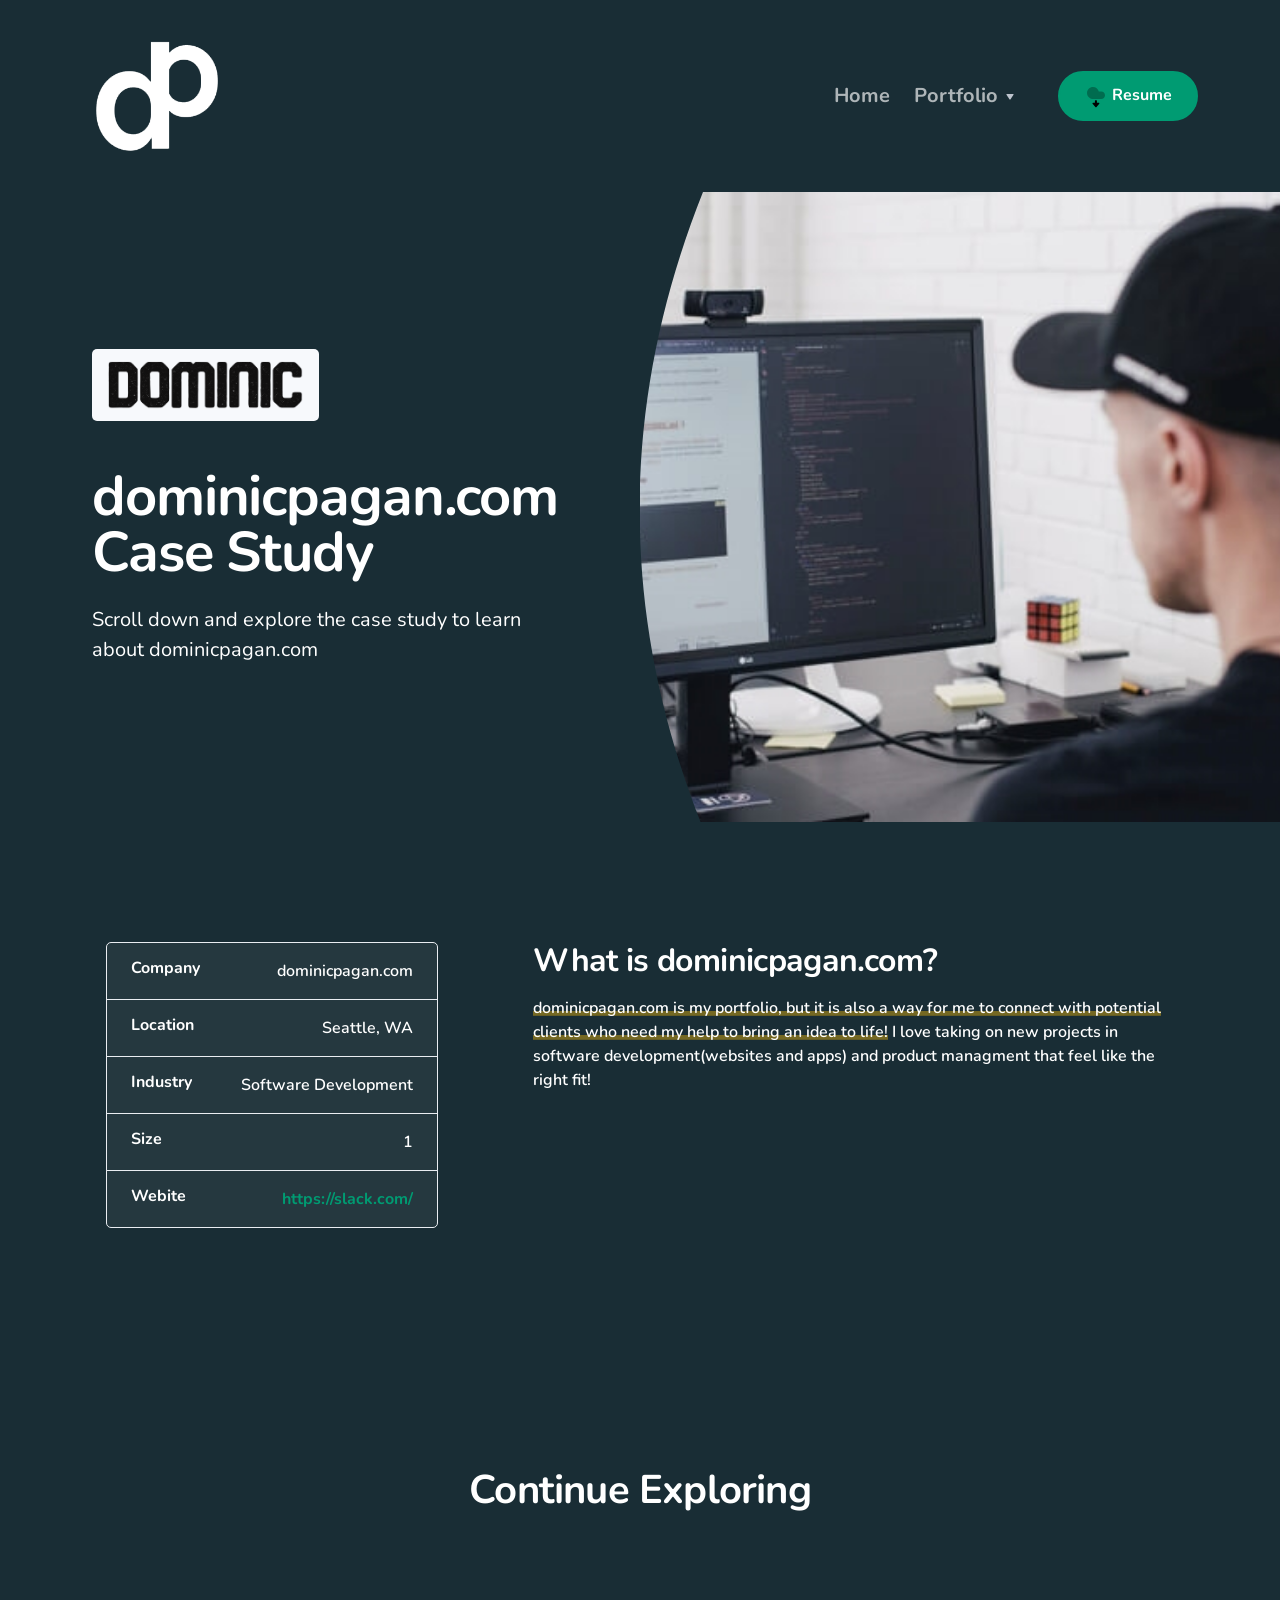
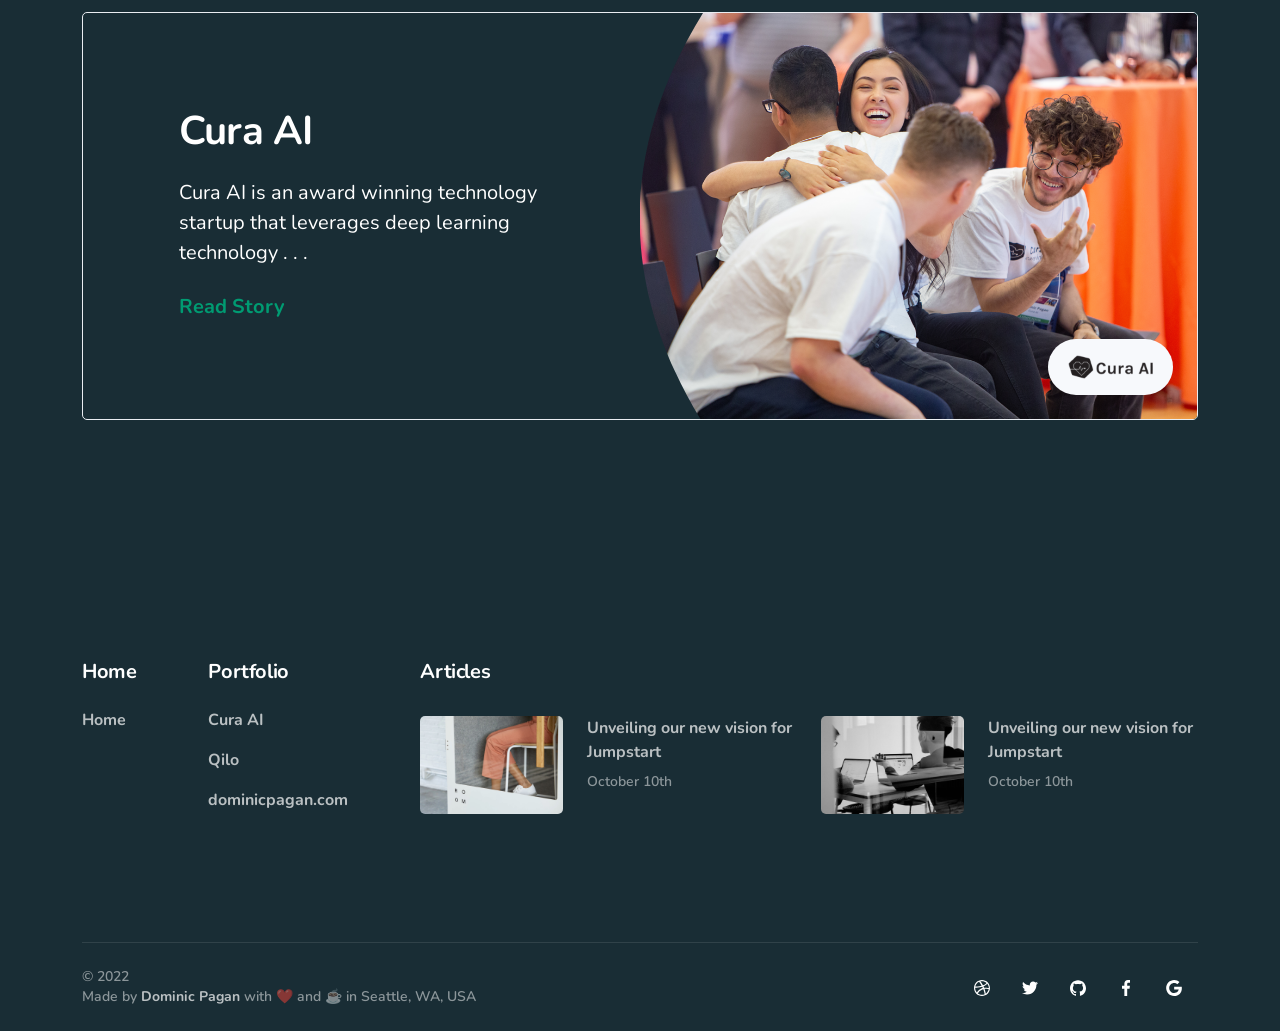
<file: dominicpagan-case-study.html>
﻿<!doctype html>
<html lang="en">

<head>
    <meta charset="utf-8">
    <title>Cura Case Study</title>
    <meta name="viewport" content="width=device-width, initial-scale=1.0">
    <meta name="description" content="Bootstrap HTML template and UI kit by Medium Rare">
    <!-- Begin loading animation -->
    <link href="assets/css/loaders/loader-pulse.css" rel="stylesheet" type="text/css" media="all" />
    <!-- End loading animation -->
    <link href="assets/css/theme.css" rel="stylesheet" type="text/css" media="all" />
    <link href="https://fonts.googleapis.com/css?family=Nunito:400,400i,600,700&display=swap" rel="stylesheet">
    <link href="assets/css/custom.css" rel="stylesheet" type="text/css" media="all" />
</head>

<body>
    <div class="loader">
        <div class="loading-animation"></div>
    </div>
    <!-- <div class="alert alert-dismissible d-none d-md-block bg-primary-3 text-white py-4 py-md-3 px-0 mb-0 rounded-0 border-0">
        <div class="container">
            <div class="row no-gutters align-items-md-center justify-content-center">
                <div class="col-lg-11 col-md d-flex flex-column flex-md-row align-items-md-center justify-content-lg-center">
                    <div class="mb-3 mb-md-0"><strong>Intro Sale</strong> $10 per license for Jumpstart's launch. Act fast, ends soon.</div>
                    <a class="btn btn-sm btn-success ml-md-3" target="_blank" href=#>Redeem Offer</a>
                </div>
                <div class="col-auto position-absolute right">
                    <button type="button" class="close p-0 position-relative" data-dismiss="alert" aria-label="Close">
                        <span aria-hidden="true">
                            <img src="assets/img/icons/interface/icon-x.svg" alt="Close" class="icon icon-sm bg-white" data-inject-svg>
                        </span>
                    </button>
                </div>
            </div>
        </div>
    </div> -->
    <div class="navbar-container bg-primary-3">
        <nav class="navbar navbar-expand-lg navbar-dark" data-sticky="top">
            <div class="container">
                <a class="navbar-brand navbar-brand-dynamic-color fade-page" href="index.html">
                    <img alt="Devflow" src="assets/img/logos/dominic_portfolio_logo.png" style="width:150px;height:150px;">
                </a>
                <div class="d-flex align-items-center order-lg-3">
                    <a href="https://forms.gle/4DcgA4DSBCfQYW4X8" target="_blank" class="btn btn-primary ml-lg-4 mr-3 mr-md-4 mr-lg-0 d-none d-sm-block order-lg-3"><img alt="Download Resume Button" src="assets/img/icons/theme/files/cloud-download.svg"> Resume</a>
                    <button aria-expanded="false" aria-label="Toggle navigation" class="navbar-toggler" data-target=".navbar-collapse" data-toggle="collapse" type="button">
                        <img alt="Navbar Toggler Open Icon" class="navbar-toggler-open icon icon-sm" data-inject-svg src="assets/css/img/icon-menu.svg">
                        <img alt="Navbar Toggler Close Icon" class="navbar-toggler-close icon icon-sm" data-inject-svg src="assets/css/img/icon-x.svg">
                    </button>
                </div>
                <div class="collapse navbar-collapse order-3 order-lg-2 justify-content-lg-end" id="navigation-menu">
                    <ul class="navbar-nav my-3 my-lg-0">
                        <li class="nav-item">
                            <div class="dropdown">
                                <a aria-expanded="false" aria-haspopup="true" class="nav-link nav-item" data-toggle="dropdown-grid" href="index.html" role="button">Home</a>
                            </div>
                        </li>
                        <li class="nav-item">
                            <div class="dropdown">
                                <a aria-expanded="false" aria-haspopup="true" class="nav-link nav-item" data-toggle="dropdown-grid" href="#" role="button">Portfolio<img alt="Dropdown Menu Button" class="filter-white" src="assets/img/icons/interface/icon-caret-down.svg"></a>
                                <div class="row dropdown-menu">
                                    <div class="col-auto" data-dropdown-content>
                                        <div class="dropdown-grid-menu">
                                            <a href="cura-case-study.html" class="dropdown-item fade-page">Cura AI</a><a href="qilo-case-study.html" class="dropdown-item fade-page">Qilo</a><a href="dominicpagan-case-study.html" class="dropdown-item fade-page">dominicpagan.com</a>
                                        </div>
                                    </div>
                                </div>
                            </div>
                        </li>
                    </ul>
                </div>
            </div>
        </nav>
    </div>

    <section class="p-0 bg-primary-3 row no-gutters">
        <div class="col-lg-5 col-xl-6 order-lg-2">
            <div class="divider divider-side transform-flip-y bg-primary-3 d-none d-lg-block"></div>
            <img class="flex-fill" src="assets/img/dominicpagan-case-study-custom-2.jpg" alt="blog.1.image">
        </div>
        <div class="col-lg-7 col-xl-6">
            <div class="container min-vh-lg-70 min-vh-xl-80 d-flex align-items-center">
                <div class="row justify-content-center">
                    <div class="col col-md-10 col-xl-9 py-4 py-sm-5">
                        <div class="my-4 my-md-5 my-lg-0 my-xl-5">
                            <div class="badge badge-light">
                                <img src="assets/img/logos/dominic_portfolio_logo_black.png" alt="Asgardia company logo" class="icon icon-md m-lg-1">
                            </div>
                            <h1 class="display-4 mt-4 mt-lg-5">
                               dominicpagan.com Case Study
                            </h1>
                            <p class="lead">
                                Scroll down and explore the case study to learn about dominicpagan.com
                            </p>
                        </div>
                    </div>
                </div>
            </div>
        </div>
    </section>
    <section>
        <div class="container">
            <div class="row align-items-start justify-content-around">
                <div class="col-md-9 col-lg col-xl-4 sticky-lg-top mb-5 mb-lg-0">
                    <ul class="list-group pr-xl-4">
                        <li class="list-group-item px-4 py-3 d-flex justify-content-between">
                            <h6 class="mb-0">Company</h6>
                            <div>dominicpagan.com</div>
                        </li>
                        <li class="list-group-item px-4 py-3 d-flex justify-content-between">
                            <h6 class="mb-0">Location</h6>
                            <div>Seattle, WA</div>
                        </li>
                        <li class="list-group-item px-4 py-3 d-flex justify-content-between">
                            <h6 class="mb-0">Industry</h6>
                            <div>Software Development</div>
                        </li>
                        <li class="list-group-item px-4 py-3 d-flex justify-content-between">
                            <h6 class="mb-0">Size</h6>
                            <div>1</div>
                        </li>
                        <li class="list-group-item px-4 py-3 d-flex justify-content-between">
                            <h6 class="mb-0">Webite</h6>
                            <div>
                                <a href="#">https://slack.com/</a>
                            </div>
                        </li>
                    </ul>
                </div>
                <div class="col-xl-7 col-lg-8 col-md-9">
                    <article class="article">
                        <h3 class="h2">What is dominicpagan.com?</h3>
                        <p>
                            <mark data-aos="highlight-text" data-aos-delay="250">dominicpagan.com is my portfolio, but it is also a way for me to connect with potential clients who need my help to bring an idea to life!</mark> I love taking on new projects in software development(websites and apps) and product managment that feel like the right fit!
                        </p>
                        <p>
                           
                        </p>
                        
                    </article>
                </div>
            </div>
        </div>
    </section>
    <section class="bg-primary-3">
        <div class="container">
            <div class="row section-title justify-content-center text-center">
                <div class="col-md-9 col-lg-8 col-xl-7">
                    <h3 class="h1">Continue Exploring</h3>

                </div>
            </div>
            <div class="row">
                <div class="col">
                    <div class="d-flex flex-column flex-lg-row no-gutters border rounded bg-primary-3 o-hidden">
                        <a href="#" class="d-block position-relative bg-gradient col-xl-6 order-lg-2">
                            <div class="divider divider-side transform-flip-y d-none d-lg-block"></div>
                            <img class="card-img-top flex-fill hover-fade-out" src="assets/img/cura-dempsey-winning-photo.jpg" alt="Image accompanying Circle testimonial">
                            <div class="badge badge-light badge-pill">
                                <img src="assets/img/logos/cura-logo-black-6.png" alt="Asgardia company logo" class="icon icon-sm m-1 m-lg-2">
                            </div>
                        </a>
                        <div class="p-4 p-md-5 col-xl">
                            <div class="p-lg-4 p-xl-5">
                                <h1>Cura AI</h1>
                                <p class="lead">
                                    Cura AI is an award winning technology startup that leverages deep learning technology . . .
                                </p>
                                <a href="cura-case-study.html" class="lead stretched-link">Read Story</a>
                            </div>
                        </div>
                    </div>
                </div>
            </div>
        </div>
    </section>
    <footer class="bg-primary-3 text-white links-white pb-4 footer-1">
        <div class="container">
            <div class="row">
                <div class="col-xl-auto mr-xl-5 col-md-3">
                    <h5>Home</h5>
                    <ul class="nav flex-row flex-md-column">
                        <li class="nav-item mr-3 mr-md-0">
                            <a href="index.html" class="nav-link fade-page px-0 py-2">Home</a>
                        </li>
                    </ul>
                </div>
                <div class="col-xl-auto mr-xl-5 col-md-3 mb-4 mb-md-0">
                    <h5>Portfolio</h5>
                    <ul class="nav flex-row flex-md-column">
                        <li class="nav-item mr-3 mr-md-0">
                            <a href="cura-case-study.html" class="nav-link fade-page px-0 py-2">Cura AI</a>
                        </li>
                        <li class="nav-item mr-3 mr-md-0">
                            <a href="qilo-case-study.html" class="nav-link fade-page px-0 py-2">Qilo</a>
                        </li>
                        <li class="nav-item mr-3 mr-md-0">
                            <a href="dominicpagan-case-study.html" class="nav-link fade-page px-0 py-2">dominicpagan.com</a>
                        </li>
                    </ul>
                </div>
                <div class="col mt-4 mt-md-0 mt-lg-5 mt-xl-0 order-lg-4 order-xl-3">
                    <h5>Articles</h5>
                    <ul class="list-unstyled d-flex flex-wrap">
                        <li class="col-12 col-lg-6 col-xl-12 px-0">
                            <div class="row my-2 my-md-3">
                                <a class="col-5" href="#">
                                    <img class="rounded img-fluid hover-fade-out" src="assets/img/blog/thumb-2.jpg" alt="blog.1.image">
                                </a>
                                <div class="col">
                                    <a class="h6" href="#">Unveiling our new vision for Jumpstart</a>
                                    <div class="text-small text-muted mt-2">October 10th</div>
                                </div>
                            </div>
                        </li>
                    </ul>
                </div>
                <div class="col-lg mt-2 mt-md-5 mt-lg-0 order-lg-3 order-xl-4">
                    <h5><span style="color: transparent">Articles</span></h5>
                    <ul class="list-unstyled d-flex flex-wrap">
                        <li class="col-12 col-lg-6 col-xl-12 px-0">
                            <div class="row my-2 my-md-3">
                                <a class="col-5" href="#">
                                    <img class="rounded img-fluid hover-fade-out" src="assets/img/blog/thumb-1.jpg" alt="blog.1.image">
                                </a>
                                <div class="col">
                                    <a class="h6" href="#">Unveiling our new vision for Jumpstart</a>
                                    <div class="text-small text-muted mt-2">October 10th</div>
                                </div>
                            </div>
                        </li>
                    </ul>
                </div>
            </div>
            <div class="row">
                <div class="col">
                    <hr>
                </div>
            </div>
            <div class="row flex-column flex-lg-row align-items-center justify-content-center justify-content-lg-between text-center text-lg-left">
                <div class="col-auto">
                    <div class="d-flex flex-column flex-sm-row align-items-center text-small">
                        <div class="text-muted">
                            &copy; 2022 <br /> Made by <a href="https://dominicpagan.com" target="_blank">Dominic Pagan</a> with ❤️ and ☕ in Seattle, WA, USA
                        </div>
                    </div>
                </div>
                <div class="col-auto mt-3 mt-lg-0">
                    <ul class="list-unstyled d-flex mb-0">
                        <li class="mx-3">
                            <a href="#" class="hover-fade-out">
                                <img src="assets/img/icons/social/dribbble.svg" alt="Dribbble" class="icon icon-xs bg-white" data-inject-svg>
                            </a>
                        </li>
                        <li class="mx-3">
                            <a href="#" class="hover-fade-out">
                                <img src="assets/img/icons/social/twitter.svg" alt="Twitter" class="icon icon-xs bg-white" data-inject-svg>
                            </a>
                        </li>
                        <li class="mx-3">
                            <a href="#" class="hover-fade-out">
                                <img src="assets/img/icons/social/github.svg" alt="Github" class="icon icon-xs bg-white" data-inject-svg>
                            </a>
                        </li>
                        <li class="mx-3">
                            <a href="#" class="hover-fade-out">
                                <img src="assets/img/icons/social/facebook.svg" alt="Facebook" class="icon icon-xs bg-white" data-inject-svg>
                            </a>
                        </li>
                        <li class="mx-3">
                            <a href="#" class="hover-fade-out">
                                <img src="assets/img/icons/social/google.svg" alt="Google" class="icon icon-xs bg-white" data-inject-svg>
                            </a>
                        </li>
                    </ul>
                </div>
            </div>
        </div>
    </footer>
    <a href="#top" class="btn btn-primary rounded-circle btn-back-to-top" data-smooth-scroll data-aos="fade-up" data-aos-offset="2000" data-aos-mirror="true" data-aos-once="false">
        <img src="assets/img/icons/interface/icon-arrow-up.svg" alt="Icon" class="icon bg-white" data-inject-svg>
    </a>
    <!-- Required vendor scripts (Do not remove) -->
    <script type="text/javascript" src="assets/js/jquery.min.js"></script>
    <script type="text/javascript" src="assets/js/popper.min.js"></script>
    <script type="text/javascript" src="assets/js/bootstrap.js"></script>

    <!-- Optional Vendor Scripts (Remove the plugin script here and comment initializer script out of index.js if site does not use that feature) -->
    <!-- AOS (Animate On Scroll - animates elements into view while scrolling down) -->
    <script type="text/javascript" src="assets/js/aos.js"></script>
    <!-- Clipboard (copies content from browser into OS clipboard) -->
    <script type="text/javascript" src="assets/js/clipboard.min.js"></script>
    <!-- Fancybox (handles image and video lightbox and galleries) -->
    <script type="text/javascript" src="assets/js/jquery.fancybox.min.js"></script>
    <!-- Flatpickr (calendar/date/time picker UI) -->
    <script type="text/javascript" src="assets/js/flatpickr.min.js"></script>
    <!-- Flickity (handles touch enabled carousels and sliders) -->
    <script type="text/javascript" src="assets/js/flickity.pkgd.min.js"></script>
    <!-- Ion rangeSlider (flexible and pretty range slider elements) -->
    <script type="text/javascript" src="assets/js/ion.rangeSlider.min.js"></script>
    <!-- Isotope (masonry layouts and filtering) -->
    <script type="text/javascript" src="assets/js/isotope.pkgd.min.js"></script>
    <!-- jarallax (parallax effect and video backgrounds) -->
    <script type="text/javascript" src="assets/js/jarallax.min.js"></script>
    <script type="text/javascript" src="assets/js/jarallax-video.min.js"></script>
    <script type="text/javascript" src="assets/js/jarallax-element.min.js"></script>
    <!-- jQuery Countdown (displays countdown text to a specified date) -->
    <script type="text/javascript" src="assets/js/jquery.countdown.min.js"></script>
    <!-- jQuery smartWizard facilitates steppable wizard content -->
    <script type="text/javascript" src="assets/js/jquery.smartWizard.min.js"></script>
    <!-- Plyr (unified player for Video, Audio, Vimeo and Youtube) -->
    <script type="text/javascript" src="assets/js/plyr.polyfilled.min.js"></script>
    <!-- Prism (displays formatted code boxes) -->
    <script type="text/javascript" src="assets/js/prism.js"></script>
    <!-- ScrollMonitor (manages events for elements scrolling in and out of view) -->
    <script type="text/javascript" src="assets/js/scrollMonitor.js"></script>
    <!-- Smooth scroll (animation to links in-page)-->
    <script type="text/javascript" src="assets/js/smooth-scroll.polyfills.min.js"></script>
    <!-- SVGInjector (replaces img tags with SVG code to allow easy inclusion of SVGs with the benefit of inheriting colors and styles)-->
    <script type="text/javascript" src="assets/js/svg-injector.umd.production.js"></script>
    <!-- TwitterFetcher (displays a feed of tweets from a specified account)-->
    <script type="text/javascript" src="assets/js/twitterFetcher_min.js"></script>
    <!-- Typed text (animated typing effect)-->
    <script type="text/javascript" src="assets/js/typed.min.js"></script>
    <!-- Required theme scripts (Do not remove) -->
    <script type="text/javascript" src="assets/js/theme.js"></script>
    <!-- Removes page load animation when window is finished loading -->
    <script type="text/javascript">
        window.addEventListener("load", function () { document.querySelector('body').classList.add('loaded'); });
    </script>

</body>

</html>
</file>
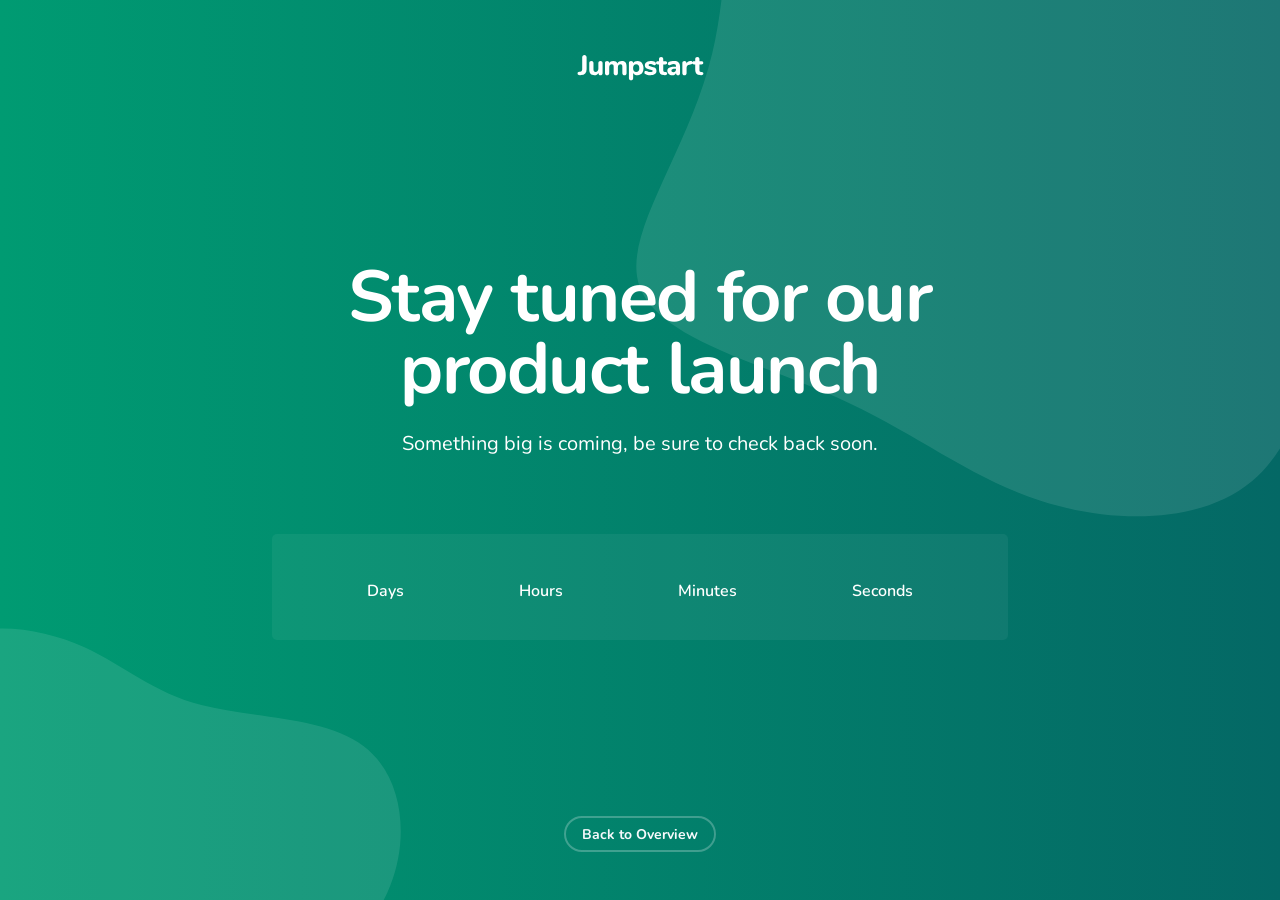
<file: utility-coming-soon-countdown.html>
<!doctype html>
<html lang="en">

  <head>
    <meta charset="utf-8">
    <title>Jumpstart SaaS App & Software Template</title>
    <meta name="viewport" content="width=device-width, initial-scale=1.0">
    <meta name="description" content="Bootstrap HTML template and UI kit by Medium Rare">
    <!-- Begin loading animation -->
    <link href="assets/css/loaders/loader-pulse.css" rel="stylesheet" type="text/css" media="all" />
    <!-- End loading animation -->
    <link href="assets/css/theme.css" rel="stylesheet" type="text/css" media="all" />
    <link href="https://fonts.googleapis.com/css?family=Nunito:400,400i,600,700&display=swap" rel="stylesheet">
  </head>

  <body>
    <div class="loader">
      <div class="loading-animation"></div>
    </div>

    <section class="bg-gradient text-white p-0 o-hidden">
      <div class="container min-vh-100 d-flex flex-column justify-content-between text-center py-4 py-md-5">
        <a href="index.html" class="fade-page">
          <img src="assets/img/logos/jumpstart.svg" alt="Jumpstart" class="bg-white" data-inject-svg>
        </a>
        <div class="my-5">
          <div class="row section-title justify-content-center text-center">
            <div class="col-md-9 col-lg-8 col-xl-7">
              <h1 class="display-3">Stay tuned for our product launch</h1>
              <div class="lead">Something big is coming, be sure to check back soon.</div>
            </div>
          </div>
          <div class="row justify-content-center">
            <div class="col-xl-8 col-lg-9 col-md-10">
              <div class="card card-body bg-white flex-row flex-wrap justify-content-around add-countdown-time" data-countdown-date="2019/08/06" data-detailed>
                <div class="mx-4 my-4 my-md-0 text-center">
                  <div class="h1 mb-2" data-days></div>
                  <span>Days</span>
                </div>
                <div class="mx-4 my-4 my-md-0 text-center">
                  <div class="h1 mb-2" data-hours></div>
                  <span>Hours</span>
                </div>
                <div class="mx-4 my-4 my-md-0 text-center">
                  <div class="h1 mb-2" data-minutes></div>
                  <span>Minutes</span>
                </div>
                <div class="mx-4 my-4 my-md-0 text-center">
                  <div class="h1 mb-2" data-seconds></div>
                  <span>Seconds</span>
                </div>
              </div>
            </div>
          </div>
        </div>
        <div>
          <a href="index.html" class="btn btn-sm btn-outline-light fade-page">Back to Overview</a>
        </div>
      </div>
      <div class="blob blob-4 w-50 h-50 bg-white opacity-10 top right"></div>
      <div class="blob w-25 h-25 bg-white opacity-10 bottom left"></div>
    </section>

    <a href="#top" class="btn btn-primary rounded-circle btn-back-to-top" data-smooth-scroll data-aos="fade-up" data-aos-offset="2000" data-aos-mirror="true" data-aos-once="false">
      <img src="assets/img/icons/interface/icon-arrow-up.svg" alt="Icon" class="icon bg-white" data-inject-svg>
    </a>
    <!-- Required vendor scripts (Do not remove) -->
    <script type="text/javascript" src="assets/js/jquery.min.js"></script>
    <script type="text/javascript" src="assets/js/popper.min.js"></script>
    <script type="text/javascript" src="assets/js/bootstrap.js"></script>

    <!-- Optional Vendor Scripts (Remove the plugin script here and comment initializer script out of index.js if site does not use that feature) -->

    <!-- AOS (Animate On Scroll - animates elements into view while scrolling down) -->
    <script type="text/javascript" src="assets/js/aos.js"></script>
    <!-- Clipboard (copies content from browser into OS clipboard) -->
    <script type="text/javascript" src="assets/js/clipboard.min.js"></script>
    <!-- Fancybox (handles image and video lightbox and galleries) -->
    <script type="text/javascript" src="assets/js/jquery.fancybox.min.js"></script>
    <!-- Flatpickr (calendar/date/time picker UI) -->
    <script type="text/javascript" src="assets/js/flatpickr.min.js"></script>
    <!-- Flickity (handles touch enabled carousels and sliders) -->
    <script type="text/javascript" src="assets/js/flickity.pkgd.min.js"></script>
    <!-- Ion rangeSlider (flexible and pretty range slider elements) -->
    <script type="text/javascript" src="assets/js/ion.rangeSlider.min.js"></script>
    <!-- Isotope (masonry layouts and filtering) -->
    <script type="text/javascript" src="assets/js/isotope.pkgd.min.js"></script>
    <!-- jarallax (parallax effect and video backgrounds) -->
    <script type="text/javascript" src="assets/js/jarallax.min.js"></script>
    <script type="text/javascript" src="assets/js/jarallax-video.min.js"></script>
    <script type="text/javascript" src="assets/js/jarallax-element.min.js"></script>
    <!-- jQuery Countdown (displays countdown text to a specified date) -->
    <script type="text/javascript" src="assets/js/jquery.countdown.min.js"></script>
    <!-- jQuery smartWizard facilitates steppable wizard content -->
    <script type="text/javascript" src="assets/js/jquery.smartWizard.min.js"></script>
    <!-- Plyr (unified player for Video, Audio, Vimeo and Youtube) -->
    <script type="text/javascript" src="assets/js/plyr.polyfilled.min.js"></script>
    <!-- Prism (displays formatted code boxes) -->
    <script type="text/javascript" src="assets/js/prism.js"></script>
    <!-- ScrollMonitor (manages events for elements scrolling in and out of view) -->
    <script type="text/javascript" src="assets/js/scrollMonitor.js"></script>
    <!-- Smooth scroll (animation to links in-page)-->
    <script type="text/javascript" src="assets/js/smooth-scroll.polyfills.min.js"></script>
    <!-- SVGInjector (replaces img tags with SVG code to allow easy inclusion of SVGs with the benefit of inheriting colors and styles)-->
    <script type="text/javascript" src="assets/js/svg-injector.umd.production.js"></script>
    <!-- TwitterFetcher (displays a feed of tweets from a specified account)-->
    <script type="text/javascript" src="assets/js/twitterFetcher_min.js"></script>
    <!-- Typed text (animated typing effect)-->
    <script type="text/javascript" src="assets/js/typed.min.js"></script>
    <!-- Required theme scripts (Do not remove) -->
    <script type="text/javascript" src="assets/js/theme.js"></script>
    <!-- Removes page load animation when window is finished loading -->
    <script type="text/javascript">
      window.addEventListener("load",function(){document.querySelector('body').classList.add('loaded');});
    </script>

  </body>

</html>
</file>
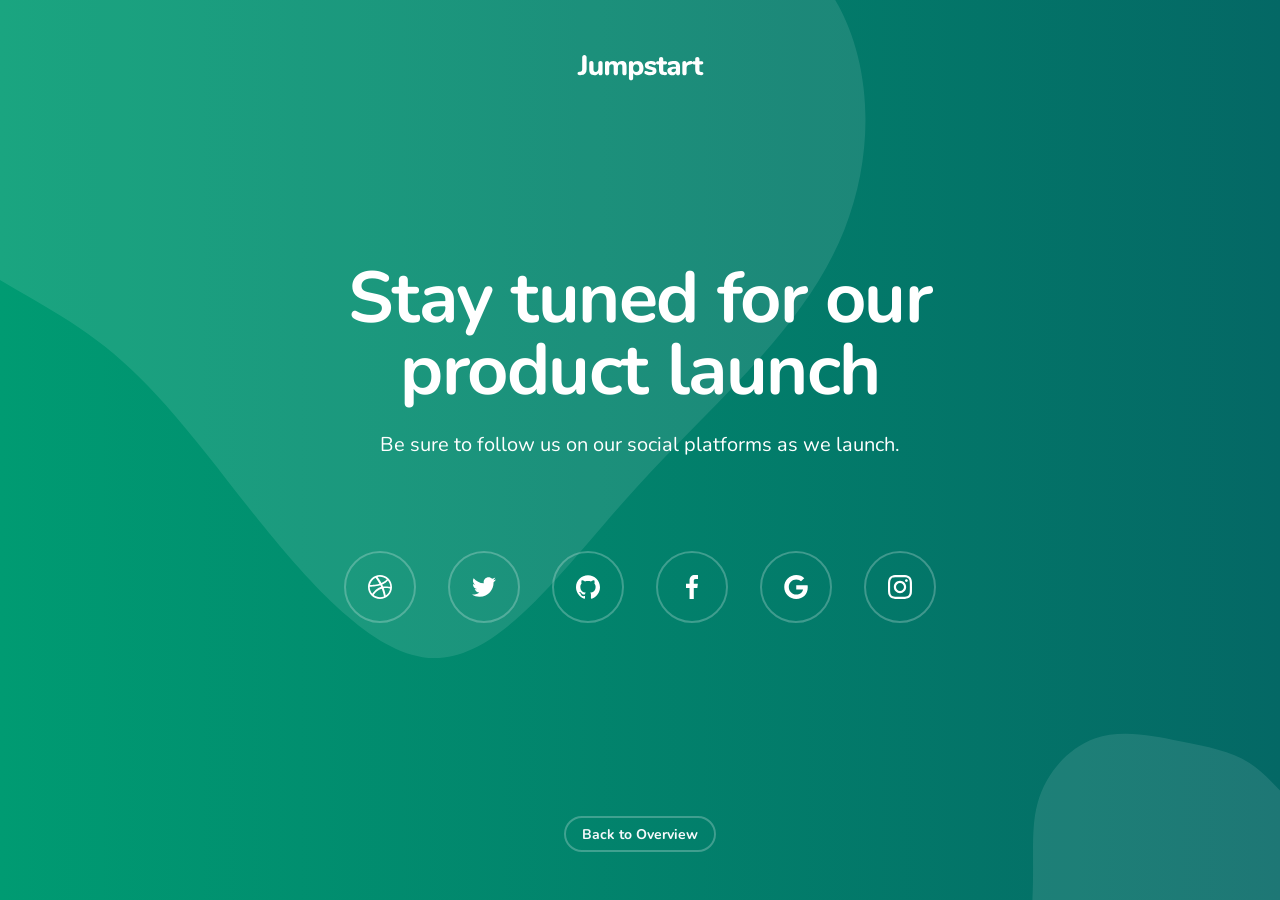
<file: utility-coming-soon-social.html>
<!doctype html>
<html lang="en">

  <head>
    <meta charset="utf-8">
    <title>Jumpstart SaaS App & Software Template</title>
    <meta name="viewport" content="width=device-width, initial-scale=1.0">
    <meta name="description" content="Bootstrap HTML template and UI kit by Medium Rare">
    <!-- Begin loading animation -->
    <link href="assets/css/loaders/loader-pulse.css" rel="stylesheet" type="text/css" media="all" />
    <!-- End loading animation -->
    <link href="assets/css/theme.css" rel="stylesheet" type="text/css" media="all" />
    <link href="https://fonts.googleapis.com/css?family=Nunito:400,400i,600,700&display=swap" rel="stylesheet">
  </head>

  <body>
    <div class="loader">
      <div class="loading-animation"></div>
    </div>

    <section class="bg-gradient text-white p-0 o-hidden">
      <div class="container min-vh-100 d-flex flex-column justify-content-between text-center py-4 py-md-5">
        <a href="index.html" class="fade-page">
          <img src="assets/img/logos/jumpstart.svg" alt="Jumpstart" class="bg-white" data-inject-svg>
        </a>
        <div class="my-5">
          <div class="row section-title justify-content-center text-center">
            <div class="col-md-9 col-lg-8 col-xl-7">
              <h1 class="display-3">Stay tuned for our product launch</h1>
              <div class="lead">Be sure to follow us on our social platforms as we launch.</div>
            </div>
          </div>
          <div class="row justify-content-center">
            <div class="col d-flex flex-wrap justify-content-center">
              <a href="#" class="btn btn-lg btn-outline-light rounded-circle m-2 m-md-3" data-aos="fade-up" data-aos-delay="100">
                <img src="assets/img/icons/social/dribbble.svg" alt="Dribbble" class="icon bg-white" data-inject-svg>
              </a>
              <a href="#" class="btn btn-lg btn-outline-light rounded-circle m-2 m-md-3" data-aos="fade-up" data-aos-delay="200">
                <img src="assets/img/icons/social/twitter.svg" alt="Twitter" class="icon bg-white" data-inject-svg>
              </a>
              <a href="#" class="btn btn-lg btn-outline-light rounded-circle m-2 m-md-3" data-aos="fade-up" data-aos-delay="300">
                <img src="assets/img/icons/social/github.svg" alt="Github" class="icon bg-white" data-inject-svg>
              </a>
              <a href="#" class="btn btn-lg btn-outline-light rounded-circle m-2 m-md-3" data-aos="fade-up" data-aos-delay="400">
                <img src="assets/img/icons/social/facebook.svg" alt="Facebook" class="icon bg-white" data-inject-svg>
              </a>
              <a href="#" class="btn btn-lg btn-outline-light rounded-circle m-2 m-md-3" data-aos="fade-up" data-aos-delay="500">
                <img src="assets/img/icons/social/google.svg" alt="Google" class="icon bg-white" data-inject-svg>
              </a>
              <a href="#" class="btn btn-lg btn-outline-light rounded-circle m-2 m-md-3" data-aos="fade-up" data-aos-delay="600">
                <img src="assets/img/icons/social/instagram.svg" alt="Instagram" class="icon bg-white" data-inject-svg>
              </a>
            </div>
          </div>
        </div>
        <div>
          <a href="index.html" class="btn btn-sm btn-outline-light fade-page">Back to Overview</a>
        </div>
      </div>
      <div class="blob blob-5 w-25 h-25 bg-white opacity-10 bottom right"></div>
      <div class="blob w-50 h-50 bg-white opacity-10 top left"></div>
    </section>

    <a href="#top" class="btn btn-primary rounded-circle btn-back-to-top" data-smooth-scroll data-aos="fade-up" data-aos-offset="2000" data-aos-mirror="true" data-aos-once="false">
      <img src="assets/img/icons/interface/icon-arrow-up.svg" alt="Icon" class="icon bg-white" data-inject-svg>
    </a>
    <!-- Required vendor scripts (Do not remove) -->
    <script type="text/javascript" src="assets/js/jquery.min.js"></script>
    <script type="text/javascript" src="assets/js/popper.min.js"></script>
    <script type="text/javascript" src="assets/js/bootstrap.js"></script>

    <!-- Optional Vendor Scripts (Remove the plugin script here and comment initializer script out of index.js if site does not use that feature) -->

    <!-- AOS (Animate On Scroll - animates elements into view while scrolling down) -->
    <script type="text/javascript" src="assets/js/aos.js"></script>
    <!-- Clipboard (copies content from browser into OS clipboard) -->
    <script type="text/javascript" src="assets/js/clipboard.min.js"></script>
    <!-- Fancybox (handles image and video lightbox and galleries) -->
    <script type="text/javascript" src="assets/js/jquery.fancybox.min.js"></script>
    <!-- Flatpickr (calendar/date/time picker UI) -->
    <script type="text/javascript" src="assets/js/flatpickr.min.js"></script>
    <!-- Flickity (handles touch enabled carousels and sliders) -->
    <script type="text/javascript" src="assets/js/flickity.pkgd.min.js"></script>
    <!-- Ion rangeSlider (flexible and pretty range slider elements) -->
    <script type="text/javascript" src="assets/js/ion.rangeSlider.min.js"></script>
    <!-- Isotope (masonry layouts and filtering) -->
    <script type="text/javascript" src="assets/js/isotope.pkgd.min.js"></script>
    <!-- jarallax (parallax effect and video backgrounds) -->
    <script type="text/javascript" src="assets/js/jarallax.min.js"></script>
    <script type="text/javascript" src="assets/js/jarallax-video.min.js"></script>
    <script type="text/javascript" src="assets/js/jarallax-element.min.js"></script>
    <!-- jQuery Countdown (displays countdown text to a specified date) -->
    <script type="text/javascript" src="assets/js/jquery.countdown.min.js"></script>
    <!-- jQuery smartWizard facilitates steppable wizard content -->
    <script type="text/javascript" src="assets/js/jquery.smartWizard.min.js"></script>
    <!-- Plyr (unified player for Video, Audio, Vimeo and Youtube) -->
    <script type="text/javascript" src="assets/js/plyr.polyfilled.min.js"></script>
    <!-- Prism (displays formatted code boxes) -->
    <script type="text/javascript" src="assets/js/prism.js"></script>
    <!-- ScrollMonitor (manages events for elements scrolling in and out of view) -->
    <script type="text/javascript" src="assets/js/scrollMonitor.js"></script>
    <!-- Smooth scroll (animation to links in-page)-->
    <script type="text/javascript" src="assets/js/smooth-scroll.polyfills.min.js"></script>
    <!-- SVGInjector (replaces img tags with SVG code to allow easy inclusion of SVGs with the benefit of inheriting colors and styles)-->
    <script type="text/javascript" src="assets/js/svg-injector.umd.production.js"></script>
    <!-- TwitterFetcher (displays a feed of tweets from a specified account)-->
    <script type="text/javascript" src="assets/js/twitterFetcher_min.js"></script>
    <!-- Typed text (animated typing effect)-->
    <script type="text/javascript" src="assets/js/typed.min.js"></script>
    <!-- Required theme scripts (Do not remove) -->
    <script type="text/javascript" src="assets/js/theme.js"></script>
    <!-- Removes page load animation when window is finished loading -->
    <script type="text/javascript">
      window.addEventListener("load",function(){document.querySelector('body').classList.add('loaded');});
    </script>

  </body>

</html>
</file>
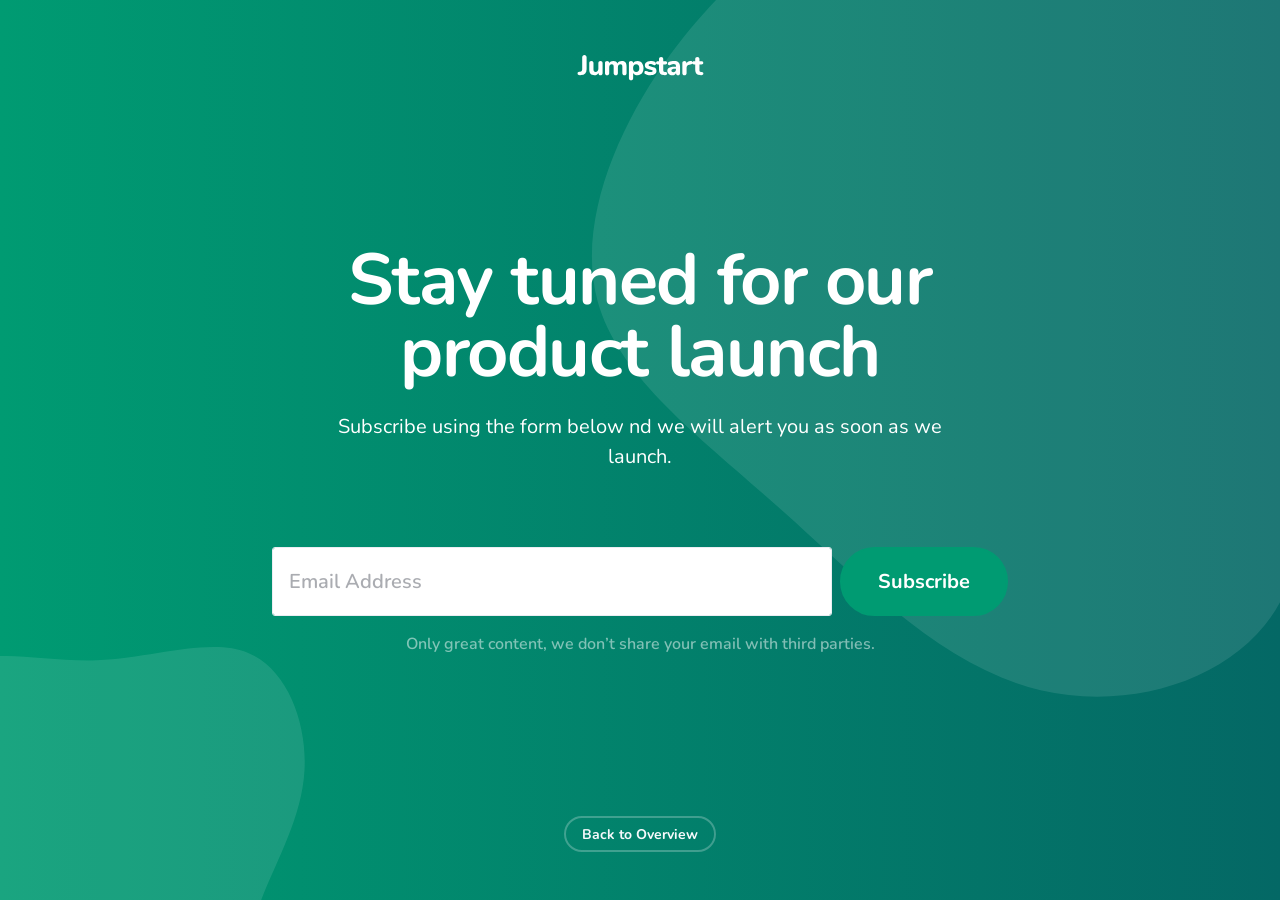
<file: utility-coming-soon-subscribe.html>
<!doctype html>
<html lang="en">

  <head>
    <meta charset="utf-8">
    <title>Jumpstart SaaS App & Software Template</title>
    <meta name="viewport" content="width=device-width, initial-scale=1.0">
    <meta name="description" content="Bootstrap HTML template and UI kit by Medium Rare">
    <!-- Begin loading animation -->
    <link href="assets/css/loaders/loader-pulse.css" rel="stylesheet" type="text/css" media="all" />
    <!-- End loading animation -->
    <link href="assets/css/theme.css" rel="stylesheet" type="text/css" media="all" />
    <link href="https://fonts.googleapis.com/css?family=Nunito:400,400i,600,700&display=swap" rel="stylesheet">
  </head>

  <body>
    <div class="loader">
      <div class="loading-animation"></div>
    </div>

    <section class="bg-gradient text-white p-0 o-hidden">
      <div class="container min-vh-100 d-flex flex-column justify-content-between text-center py-4 py-md-5">
        <a href="index.html" class="fade-page">
          <img src="assets/img/logos/jumpstart.svg" alt="Jumpstart" class="bg-white" data-inject-svg>
        </a>
        <div class="my-5">
          <div class="row section-title justify-content-center text-center">
            <div class="col-md-9 col-lg-8 col-xl-7">
              <h1 class="display-3">Stay tuned for our product launch</h1>
              <div class="lead">Subscribe using the form below nd we will alert you as soon as we launch.</div>
            </div>
          </div>
          <div class="row justify-content-center">
            <div class="col-lg-8 col-md-9">
              <form data-form-email novalidate action="/forms/mailchimp.php">
                <div class="d-flex flex-column flex-sm-row form-group">
                  <input class="form-control form-control-lg mr-sm-2 mb-2 mb-sm-0 h-100" name="email" placeholder="Email Address" type="email" required>
                  <button class="btn btn-lg btn-primary btn-loading" type="submit" data-loading-text="Sending">
                    <!-- Icon for loading animation -->
                    <svg class="icon bg-white" width="24px" height="24px" viewBox="0 0 24 24" version="1.1" xmlns="http://www.w3.org/2000/svg" xmlns:xlink="http://www.w3.org/1999/xlink">
                      <title>Icon For Loading</title>
                      <g stroke="none" stroke-width="1" fill="none" fill-rule="evenodd">
                        <g>
                          <polygon points="0 0 24 0 24 24 0 24" opacity="0"></polygon>
                        </g>
                        <path d="M12,4 L12,6 C8.6862915,6 6,8.6862915 6,12 C6,15.3137085 8.6862915,18 12,18 C15.3137085,18 18,15.3137085 18,12 C18,10.9603196 17.7360885,9.96126435 17.2402578,9.07513926 L18.9856052,8.09853149 C19.6473536,9.28117708 20,10.6161442 20,12 C20,16.418278 16.418278,20 12,20 C7.581722,20 4,16.418278 4,12 C4,7.581722 7.581722,4 12,4 Z"
                        fill="#000000" fill-rule="nonzero" transform="translate(12.000000, 12.000000) scale(-1, 1) translate(-12.000000, -12.000000) "></path>
                      </g>
                    </svg>
                    <span>Subscribe</span>
                  </button>
                </div>
                <div data-recaptcha data-sitekey="INSERT_YOUR_RECAPTCHA_V2_SITEKEY_HERE" data-size="invisible" data-badge="bottomleft"></div>
                <div class="d-none alert alert-success w-100" role="alert" data-success-message>
                  Thanks, a member of our team will be in touch shortly.
                </div>
                <div class="d-none alert alert-danger w-100" role="alert" data-error-message>
                  Please fill all fields correctly.
                </div>
                <div class="text-muted">Only great content, we don’t share your email with third parties.</div>
              </form>
            </div>
          </div>
        </div>
        <div>
          <a href="index.html" class="btn btn-sm btn-outline-light fade-page">Back to Overview</a>
        </div>
      </div>
      <div class="blob blob-3 w-50 h-50 bg-white opacity-10 top right"></div>
      <div class="blob blob-4 w-25 h-25 bg-white opacity-10 bottom left"></div>
    </section>

    <a href="#top" class="btn btn-primary rounded-circle btn-back-to-top" data-smooth-scroll data-aos="fade-up" data-aos-offset="2000" data-aos-mirror="true" data-aos-once="false">
      <img src="assets/img/icons/interface/icon-arrow-up.svg" alt="Icon" class="icon bg-white" data-inject-svg>
    </a>
    <!-- Required vendor scripts (Do not remove) -->
    <script type="text/javascript" src="assets/js/jquery.min.js"></script>
    <script type="text/javascript" src="assets/js/popper.min.js"></script>
    <script type="text/javascript" src="assets/js/bootstrap.js"></script>

    <!-- Optional Vendor Scripts (Remove the plugin script here and comment initializer script out of index.js if site does not use that feature) -->

    <!-- AOS (Animate On Scroll - animates elements into view while scrolling down) -->
    <script type="text/javascript" src="assets/js/aos.js"></script>
    <!-- Clipboard (copies content from browser into OS clipboard) -->
    <script type="text/javascript" src="assets/js/clipboard.min.js"></script>
    <!-- Fancybox (handles image and video lightbox and galleries) -->
    <script type="text/javascript" src="assets/js/jquery.fancybox.min.js"></script>
    <!-- Flatpickr (calendar/date/time picker UI) -->
    <script type="text/javascript" src="assets/js/flatpickr.min.js"></script>
    <!-- Flickity (handles touch enabled carousels and sliders) -->
    <script type="text/javascript" src="assets/js/flickity.pkgd.min.js"></script>
    <!-- Ion rangeSlider (flexible and pretty range slider elements) -->
    <script type="text/javascript" src="assets/js/ion.rangeSlider.min.js"></script>
    <!-- Isotope (masonry layouts and filtering) -->
    <script type="text/javascript" src="assets/js/isotope.pkgd.min.js"></script>
    <!-- jarallax (parallax effect and video backgrounds) -->
    <script type="text/javascript" src="assets/js/jarallax.min.js"></script>
    <script type="text/javascript" src="assets/js/jarallax-video.min.js"></script>
    <script type="text/javascript" src="assets/js/jarallax-element.min.js"></script>
    <!-- jQuery Countdown (displays countdown text to a specified date) -->
    <script type="text/javascript" src="assets/js/jquery.countdown.min.js"></script>
    <!-- jQuery smartWizard facilitates steppable wizard content -->
    <script type="text/javascript" src="assets/js/jquery.smartWizard.min.js"></script>
    <!-- Plyr (unified player for Video, Audio, Vimeo and Youtube) -->
    <script type="text/javascript" src="assets/js/plyr.polyfilled.min.js"></script>
    <!-- Prism (displays formatted code boxes) -->
    <script type="text/javascript" src="assets/js/prism.js"></script>
    <!-- ScrollMonitor (manages events for elements scrolling in and out of view) -->
    <script type="text/javascript" src="assets/js/scrollMonitor.js"></script>
    <!-- Smooth scroll (animation to links in-page)-->
    <script type="text/javascript" src="assets/js/smooth-scroll.polyfills.min.js"></script>
    <!-- SVGInjector (replaces img tags with SVG code to allow easy inclusion of SVGs with the benefit of inheriting colors and styles)-->
    <script type="text/javascript" src="assets/js/svg-injector.umd.production.js"></script>
    <!-- TwitterFetcher (displays a feed of tweets from a specified account)-->
    <script type="text/javascript" src="assets/js/twitterFetcher_min.js"></script>
    <!-- Typed text (animated typing effect)-->
    <script type="text/javascript" src="assets/js/typed.min.js"></script>
    <!-- Required theme scripts (Do not remove) -->
    <script type="text/javascript" src="assets/js/theme.js"></script>
    <!-- Removes page load animation when window is finished loading -->
    <script type="text/javascript">
      window.addEventListener("load",function(){document.querySelector('body').classList.add('loaded');});
    </script>

  </body>

</html>
</file>
<file: assets/css/loaders/loader-pulse.css>
@keyframes hideLoader{0%{width:100%;height:100%}100%{width:0;height:0}}body>div.loader{position:fixed;background:#fff;width:100%;height:100%;z-index:1071;opacity:0;transition:opacity .5s ease;overflow:hidden;pointer-events:none;display:flex;align-items:center;justify-content:center}body:not(.loaded)>div.loader{opacity:1}body:not(.loaded){overflow:hidden}body.loaded>div.loader{animation:hideLoader .5s linear .5s forwards}.loading-animation{width:40px;height:40px;margin:100px auto;background-color:#009B72;border-radius:100%;animation:pulse 1s infinite ease-in-out}@keyframes pulse{0%{-webkit-transform:scale(0);transform:scale(0)}100%{-webkit-transform:scale(1);transform:scale(1);opacity:0}}
</file>
<file: assets/css/custom.css>
/* 
/* 
/*  custom.css
/*
/*  If not using Gulp and Sass, add your custom CSS below then include it
/*  in your page by adding a reference to assets/css/custom.css in the head of each page.
/*
*/
.filter-white {
    filter: invert(95%) sepia(9%) saturate(96%) hue-rotate(178deg) brightness(98%) contrast(95%);
}
.svg-background {
    background-image: url( '/assets/img/illustrations/devflow-head-1.1.svg' );
}
</file>
